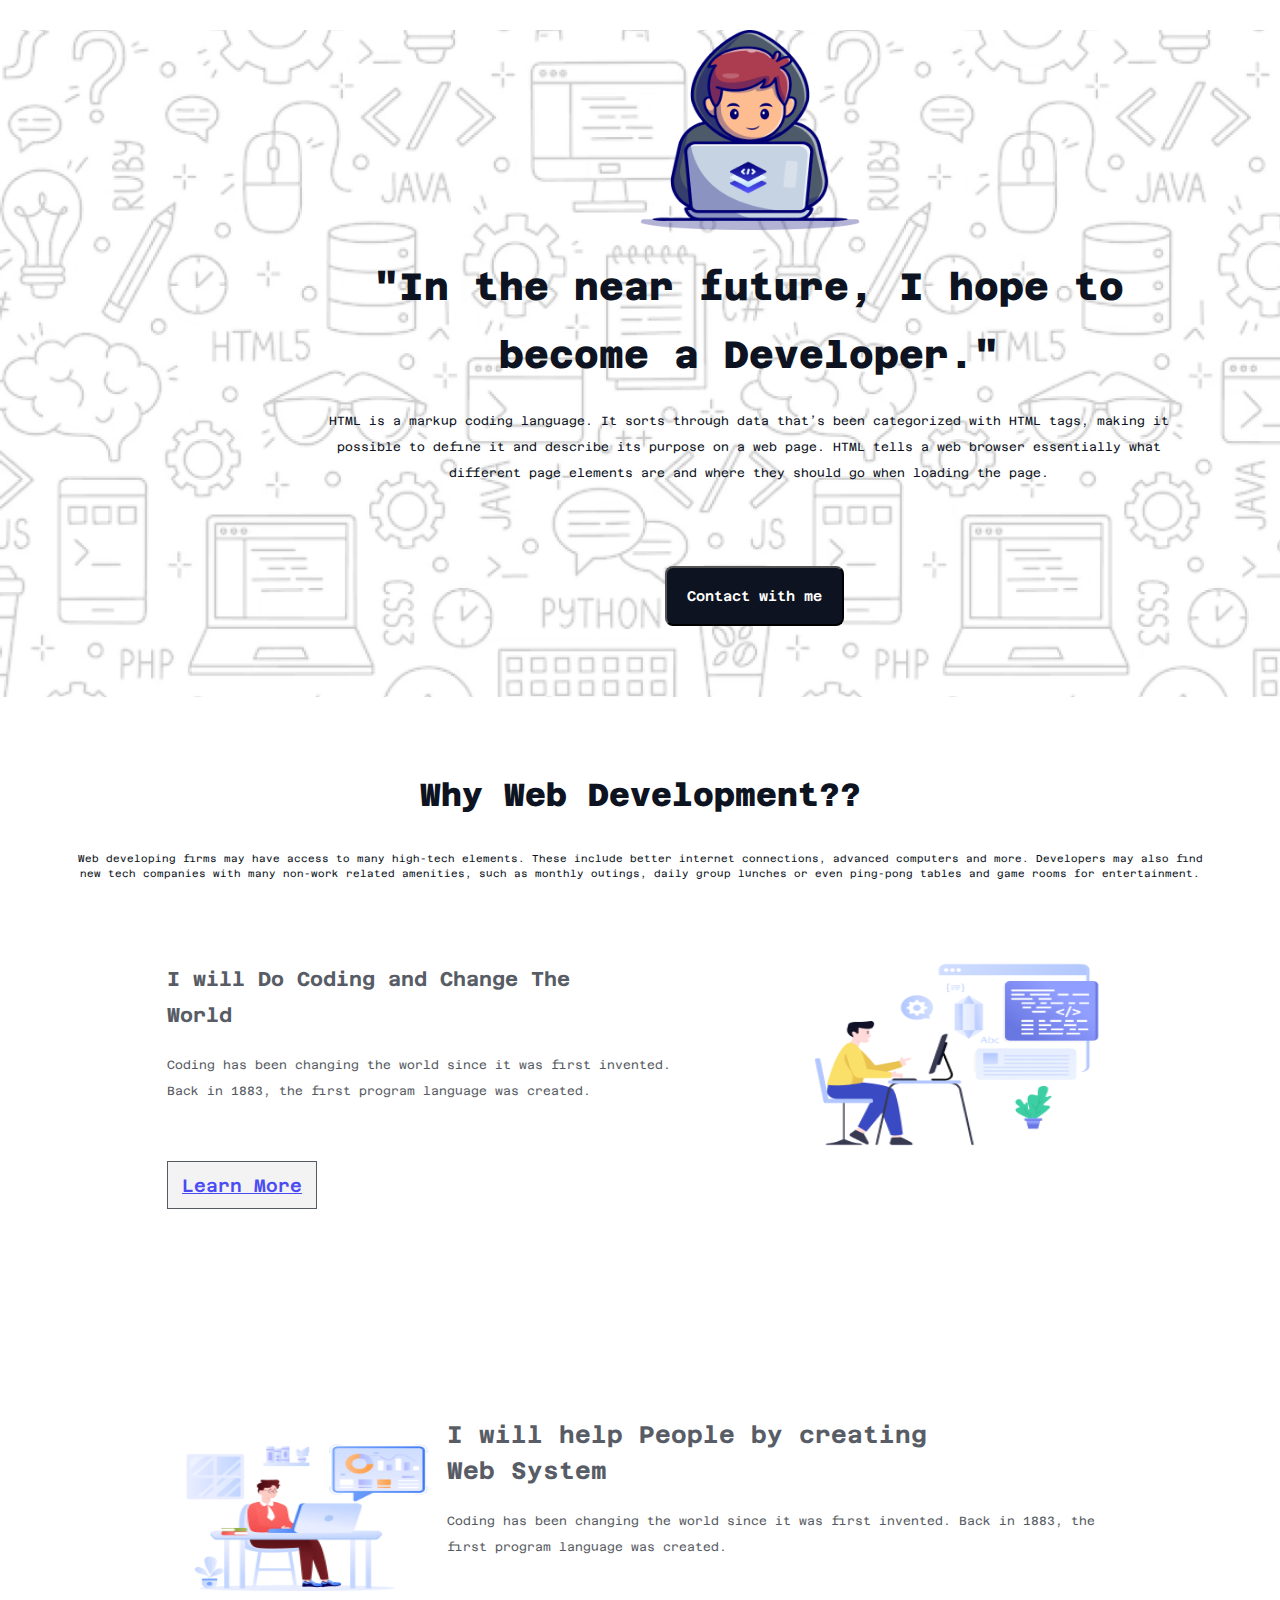
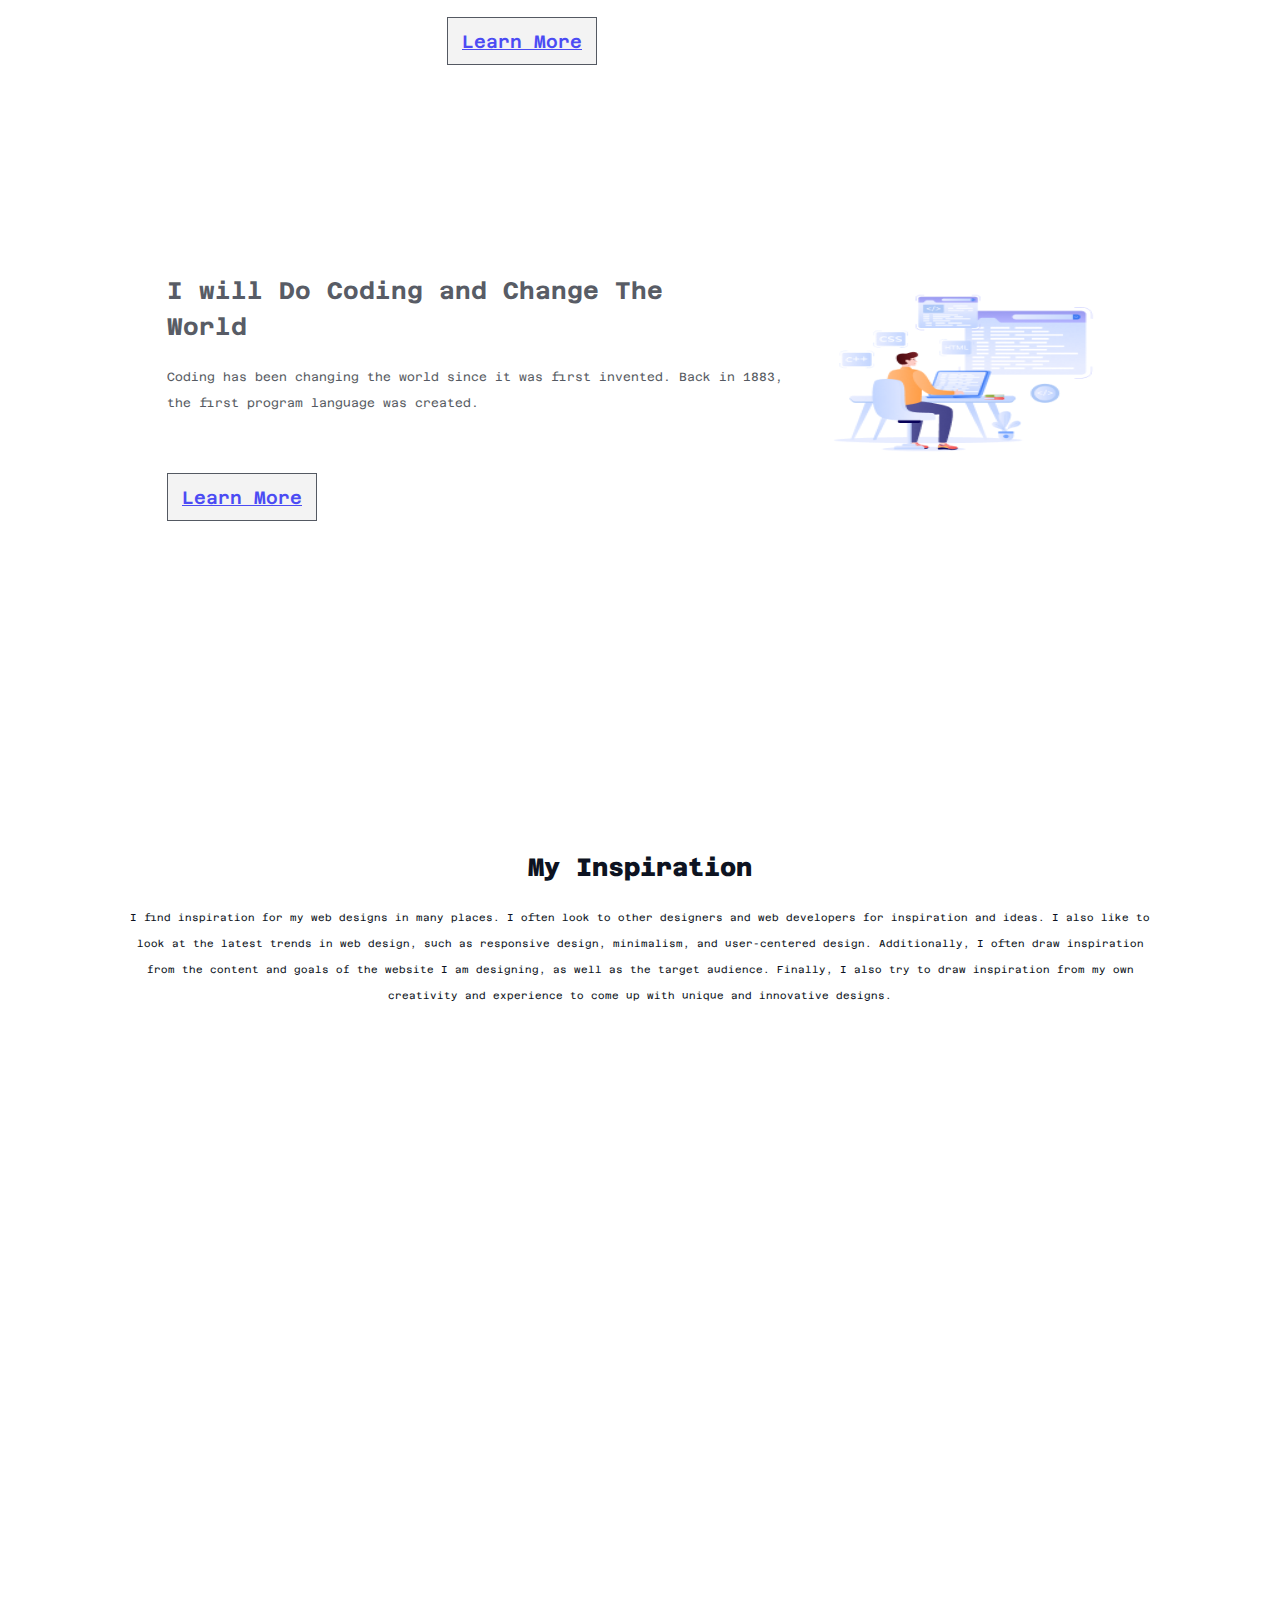
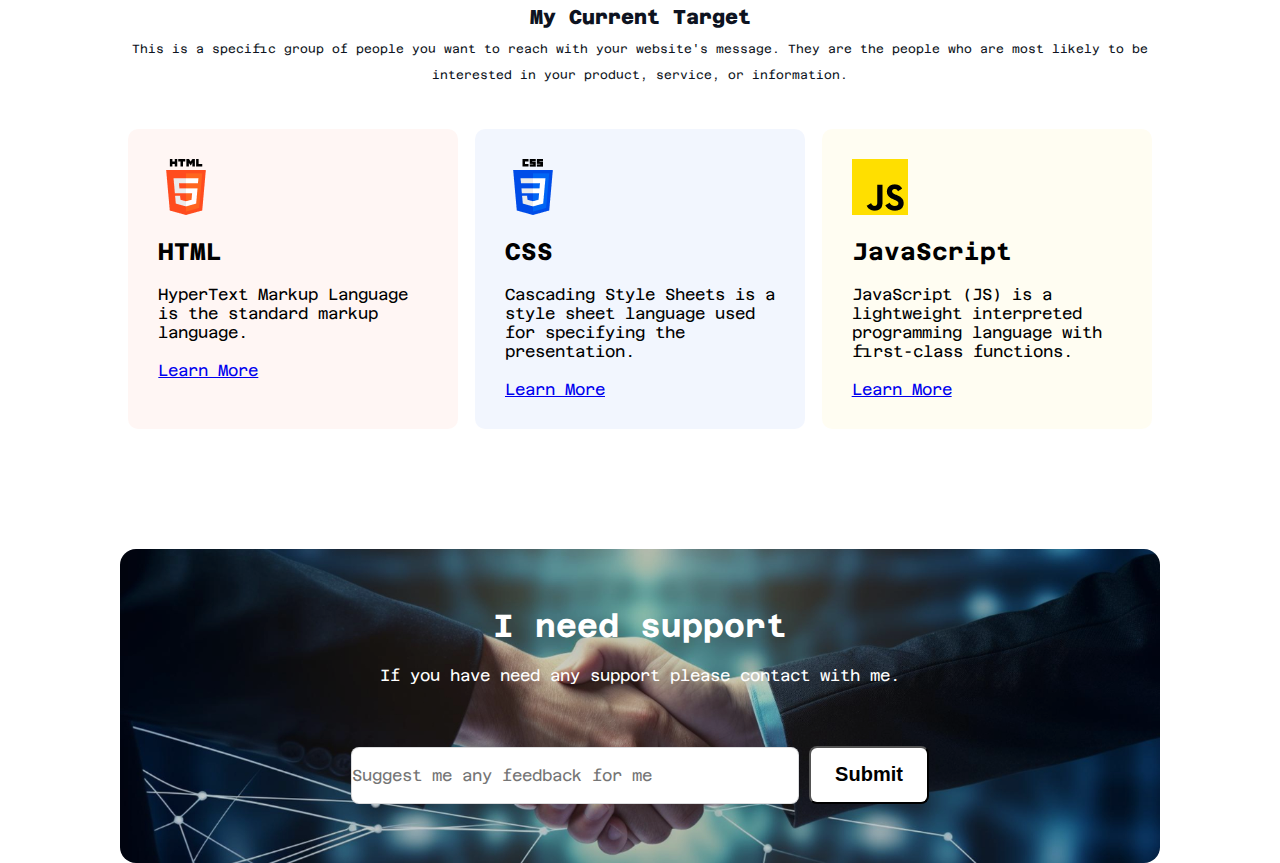
<file: index.html>
<!DOCTYPE html>
<html lang="en">
<head>
    <meta charset="UTF-8">
    <meta name="viewport" content="width=device-width, initial-scale=1.0">
    <title>Programmer</title>
    <link rel="stylesheet" href="./color.css">
</head>
<body>
    <header class="banner-container">
        <div class="banner-content">
            <img src="assets/Group.png" alt="Image is comming soon.">
            <br>
            <br>
            <h3>"In the near future, I hope to become a Developer."</h3>
            <br>
            <p>HTML is a markup coding language. It sorts through data that’s been categorized with HTML tags, making it possible to define it and describe its purpose on a web page. HTML tells a web browser essentially what different page elements are and where they should go when loading the page.</p>
            <button class="btn">Contact with me</button>
        </div>
    </header>

    <main>
        <section class="second-section-1">
            <div class="second-content-1">
                <br>
                <h1>Why Web Development??</h1>
                <br>
                <br>
                <p>Web developing firms may have access to many high-tech elements. These include better internet connections, advanced computers and more. Developers may also find new tech companies with many non-work related amenities, such as monthly outings, daily group lunches or even ping-pong tables and game rooms for entertainment.</p>
            </div>

            <div class="second-content-2">
                <div class="second-content-2-text">
                    <h3>I will Do Coding and Change The <br> World</h3>
                    <br>
                    <p>Coding has been changing the world since it was first invented.<br>Back in 1883, the first program language was created.
                    </p>
                    <br>
                    <br>
                    <br>
                    <button><a href="learn1.html">Learn More</a></button>
                </div>
                    <img id="image-01" src="./assets/Layer_1.png" alt="">
            </div>



            <div class="second-content-3">
                <div>
                    <img id="image-02" src="./assets/Group 3.png" alt="">
                </div>
                <div class="second-content-3-text">
                    <h3>I will help People by creating <br> Web System</h3>
                    <br>
                    <p>Coding has been changing the world since it was first invented. Back in 1883, the first program language was created.
                    </p>
                    <br>
                    <br>
                    <br>
                    <button><a href="./learn2.html">Learn More</a></button>
                </div>
        
            </div>



            <div class="second-content-4">
                <div class="second-content-4-text">
                    <h3>I will Do Coding and Change The <br> World</h3>
                    <br>
                    <p>Coding has been changing the world since it was first invented. Back in 1883, the first program language was created.
                    </p>
                    <br>
                    <br>
                    <br>
                    <button><a href="./learn3.html">Learn More</a></button>
                </div>
                <div class="image">
                    <img id="image-03" src="./assets/Group 4.png" alt="">
                </div>
            </div>
            <section class="third-section">
                <div>
                    <h2>My Inspiration</h2>
                    <br>
                    <p>I find inspiration for my web designs in many places. I often look to other designers and web developers for inspiration and ideas. I also like to look at the latest trends in web design, such as responsive design, minimalism, and user-centered design. Additionally, I often draw inspiration from the content and goals of the website I am designing, as well as the target audience. Finally, I also try to draw inspiration from my own creativity and experience to come up with unique and innovative designs.
                    </p>
                    <br>
                    <br>
                    <iframe class="video" width="850" height="400" src="https://www.youtube.com/embed/t4VR0wrnNQs?si=q6A-GbYHpYsm4Jnz" title="YouTube video player" frameborder="0" allow="accelerometer; autoplay; clipboard-write; encrypted-media; gyroscope; picture-in-picture; web-share" referrerpolicy="strict-origin-when-cross-origin" allowfullscreen></iframe>
                </div>
            </section>
             <section class="h2-p">
                <h2>My Current Target</h2>
                <p>This is a specific group of people you want to reach with your website's message. They are the people who are most likely to be interested in your product, service, or information.
                </p>
             </section>

            <section class="card-container">
                    <div class="card-html">
                        <img src="./assets/html.png" alt="">
                        <br>
                        <br>
                        <h2>HTML</h2>
                        <br>
                        <p>HyperText Markup Language is the standard markup language.</p>
                        <br>
                        <a href="./html.html">Learn More</a>
                    </div>
                    <div class="card-css">
                        <img src="./assets/css.png" alt="">
                        <br>
                        <br>
                        <h2>CSS</h2>
                        <br>
                        <p>Cascading Style Sheets is a style sheet language used for specifying the presentation.</p>
                        <br>
                        <a href="./css.html">Learn More</a>
                    </div>
                    <div class="card-js">
                        <img src="./assets/js.png" alt="">
                        <br>
                        <br>
                        <h2>JavaScript</h2>
                        <br>
                        <p>JavaScript (JS) is a lightweight interpreted programming language with first-class functions.</p>
                        <br>
                        <a href="./js.html">Learn More</a>
                    </div>
            </section>
            <section class="i-need-section">
                <div>
                    <h1>I need support</h1>
                    <br>
                    <p>If you have need any support please contact with me.</p>
                    <br>
                    <br>
                    <br>
                    <input id="comment" type="comment" placeholder="Suggest me any feedback for me">
                    <button>Submit</button>
                </div>
            </section>
    </main>

    <footer>
        
    </footer>
</body>
</html>
</file>
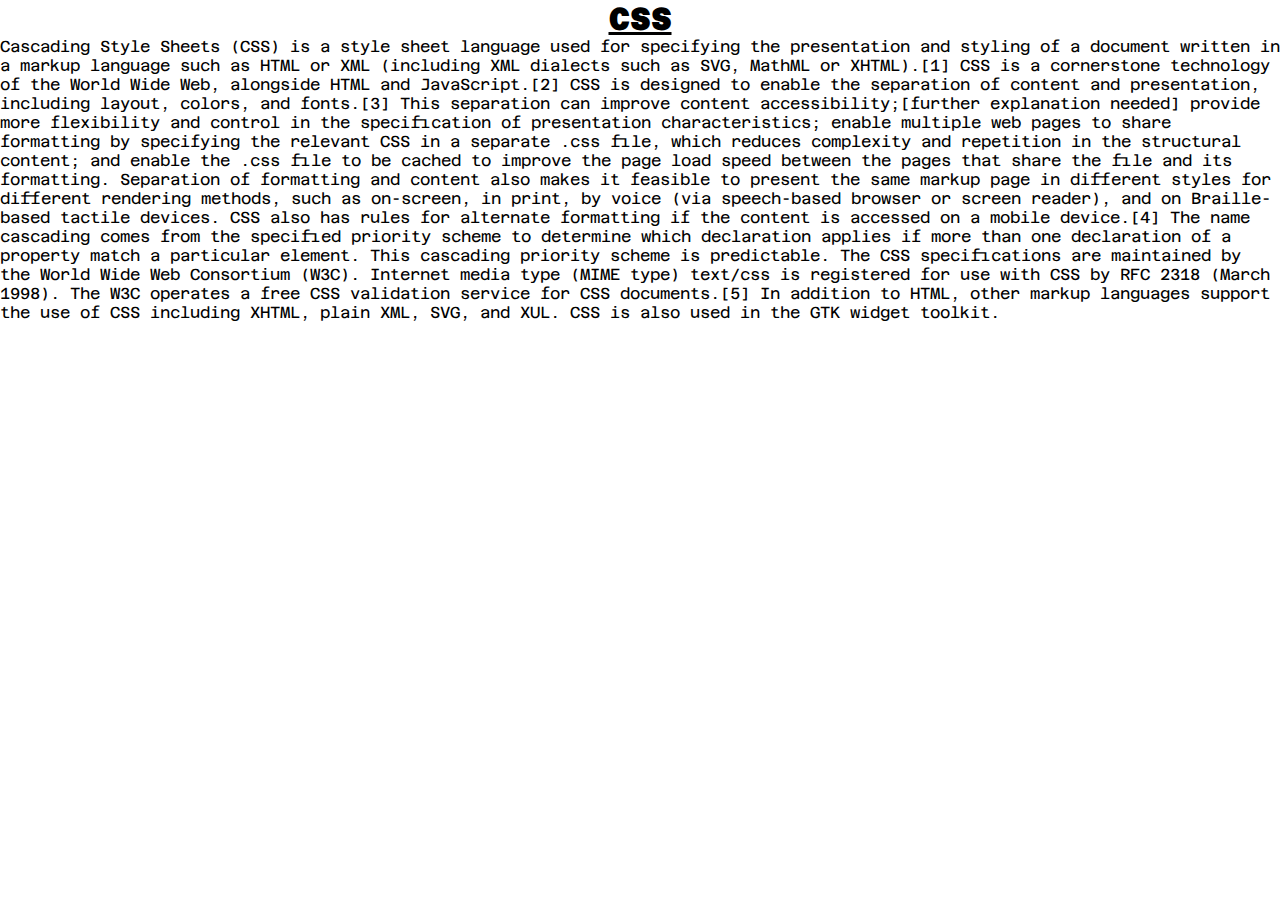
<file: css.html>
<!DOCTYPE html>
<html lang="en">
<head>
    <meta charset="UTF-8">
    <meta name="viewport" content="width=device-width, initial-scale=1.0">
    <title>CSS</title>
    <link rel="stylesheet" href="./color.css">
    <style>
        h1{
            text-align: center;
        }
    </style>
</head>
<body>
    <h1><b><u>CSS</u></b></h1>
    <p>Cascading Style Sheets (CSS) is a style sheet language used for specifying the presentation and styling of a document written in a markup language such as HTML or XML (including XML dialects such as SVG, MathML or XHTML).[1] CSS is a cornerstone technology of the World Wide Web, alongside HTML and JavaScript.[2]

        CSS is designed to enable the separation of content and presentation, including layout, colors, and fonts.[3] This separation can improve content accessibility;[further explanation needed] provide more flexibility and control in the specification of presentation characteristics; enable multiple web pages to share formatting by specifying the relevant CSS in a separate .css file, which reduces complexity and repetition in the structural content; and enable the .css file to be cached to improve the page load speed between the pages that share the file and its formatting.
        
        Separation of formatting and content also makes it feasible to present the same markup page in different styles for different rendering methods, such as on-screen, in print, by voice (via speech-based browser or screen reader), and on Braille-based tactile devices. CSS also has rules for alternate formatting if the content is accessed on a mobile device.[4]
        
        The name cascading comes from the specified priority scheme to determine which declaration applies if more than one declaration of a property match a particular element. This cascading priority scheme is predictable.
        
        The CSS specifications are maintained by the World Wide Web Consortium (W3C). Internet media type (MIME type) text/css is registered for use with CSS by RFC 2318 (March 1998). The W3C operates a free CSS validation service for CSS documents.[5]
        
        In addition to HTML, other markup languages support the use of CSS including XHTML, plain XML, SVG, and XUL. CSS is also used in the GTK widget toolkit.</p>
    
</body>
</html>
</file>
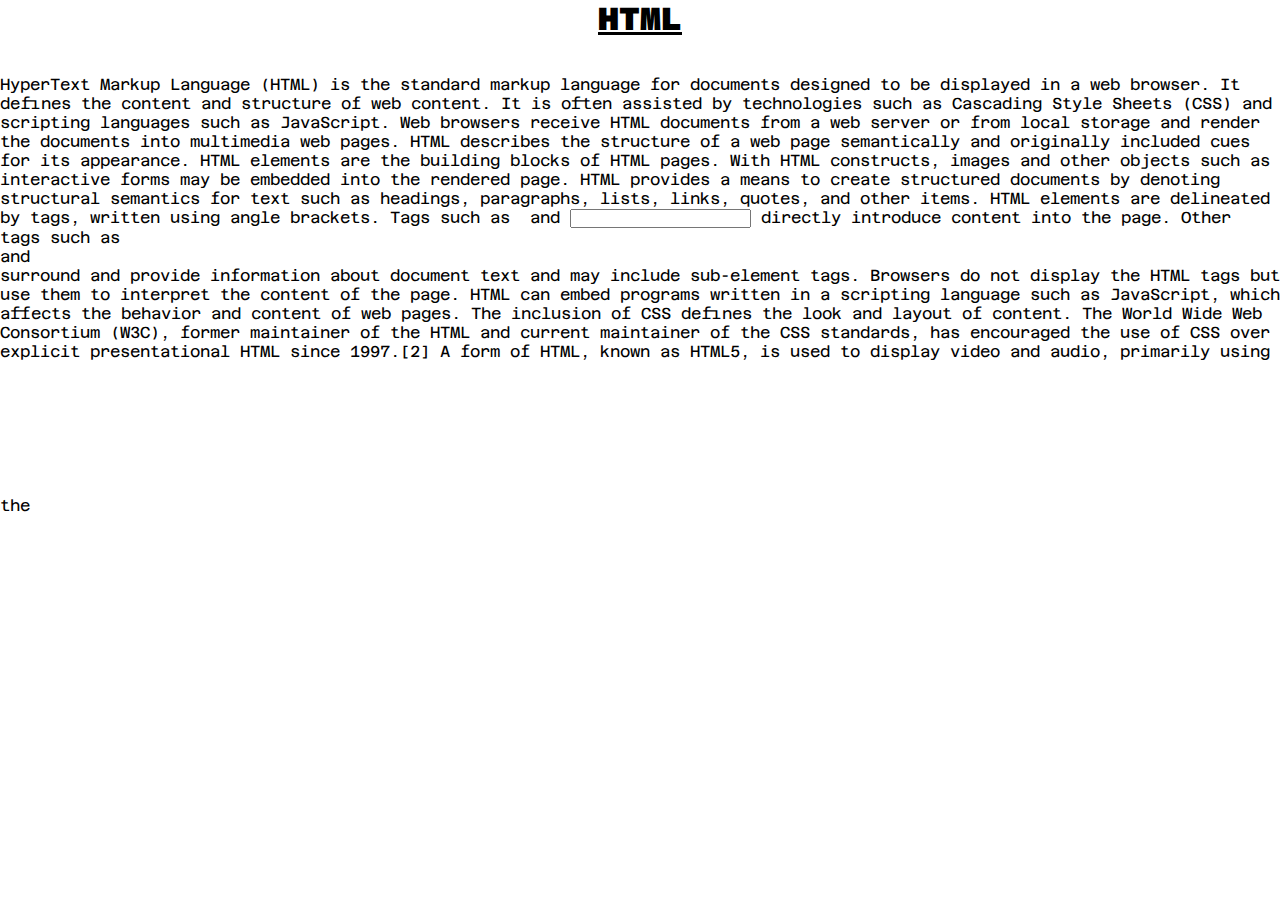
<file: html.html>
<!DOCTYPE html>
<html lang="en">
<head>
    <meta charset="UTF-8">
    <meta name="viewport" content="width=device-width, initial-scale=1.0">
    <title>HTML</title>
    <link rel="stylesheet" href="./color.css">
    <style>
        h1{
            text-align: center;
        }
    </style>
</head>
<body>
    <h1><b><u>HTML</u></b></h1>
    <br>
    <br>
    <p>HyperText Markup Language (HTML) is the standard markup language for documents designed to be displayed in a web browser. It defines the content and structure of web content. It is often assisted by technologies such as Cascading Style Sheets (CSS) and scripting languages such as JavaScript.

        Web browsers receive HTML documents from a web server or from local storage and render the documents into multimedia web pages. HTML describes the structure of a web page semantically and originally included cues for its appearance.
        
        HTML elements are the building blocks of HTML pages. With HTML constructs, images and other objects such as interactive forms may be embedded into the rendered page. HTML provides a means to create structured documents by denoting structural semantics for text such as headings, paragraphs, lists, links, quotes, and other items. HTML elements are delineated by tags, written using angle brackets. Tags such as <img> and <input> directly introduce content into the page. Other tags such as <p> and </p> surround and provide information about document text and may include sub-element tags. Browsers do not display the HTML tags but use them to interpret the content of the page.
        
        HTML can embed programs written in a scripting language such as JavaScript, which affects the behavior and content of web pages. The inclusion of CSS defines the look and layout of content. The World Wide Web Consortium (W3C), former maintainer of the HTML and current maintainer of the CSS standards, has encouraged the use of CSS over explicit presentational HTML since 1997.[2] A form of HTML, known as HTML5, is used to display video and audio, primarily using the <canvas> element, together with JavaScript.</p>
</body>
</html>
</file>
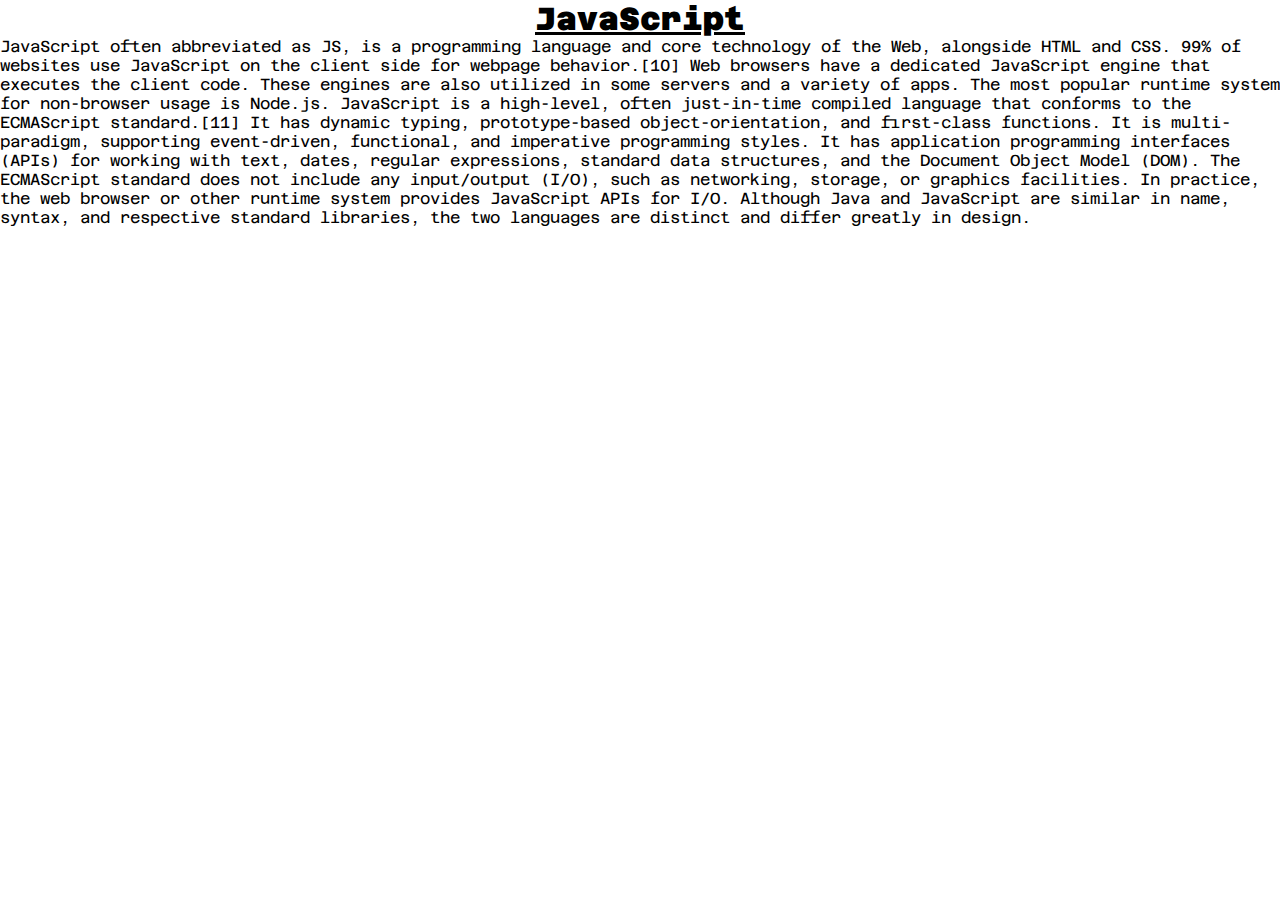
<file: js.html>
<!DOCTYPE html>
<html lang="en">
<head>
    <meta charset="UTF-8">
    <meta name="viewport" content="width=device-width, initial-scale=1.0">
    <title>JS</title>
    <link rel="stylesheet" href="./color.css">
    <style>
        h1{
            text-align: center;
        }
    </style>
</head>
<body>
    <h1><b><u>JavaScript</u></b></h1>
    <p>JavaScript often abbreviated as JS, is a programming language and core technology of the Web, alongside HTML and CSS. 99% of websites use JavaScript on the client side for webpage behavior.[10]

        Web browsers have a dedicated JavaScript engine that executes the client code. These engines are also utilized in some servers and a variety of apps. The most popular runtime system for non-browser usage is Node.js.
        
        JavaScript is a high-level, often just-in-time compiled language that conforms to the ECMAScript standard.[11] It has dynamic typing, prototype-based object-orientation, and first-class functions. It is multi-paradigm, supporting event-driven, functional, and imperative programming styles. It has application programming interfaces (APIs) for working with text, dates, regular expressions, standard data structures, and the Document Object Model (DOM).
        
        The ECMAScript standard does not include any input/output (I/O), such as networking, storage, or graphics facilities. In practice, the web browser or other runtime system provides JavaScript APIs for I/O.
        
        Although Java and JavaScript are similar in name, syntax, and respective standard libraries, the two languages are distinct and differ greatly in design.</p>
</body>
</html>
</file>
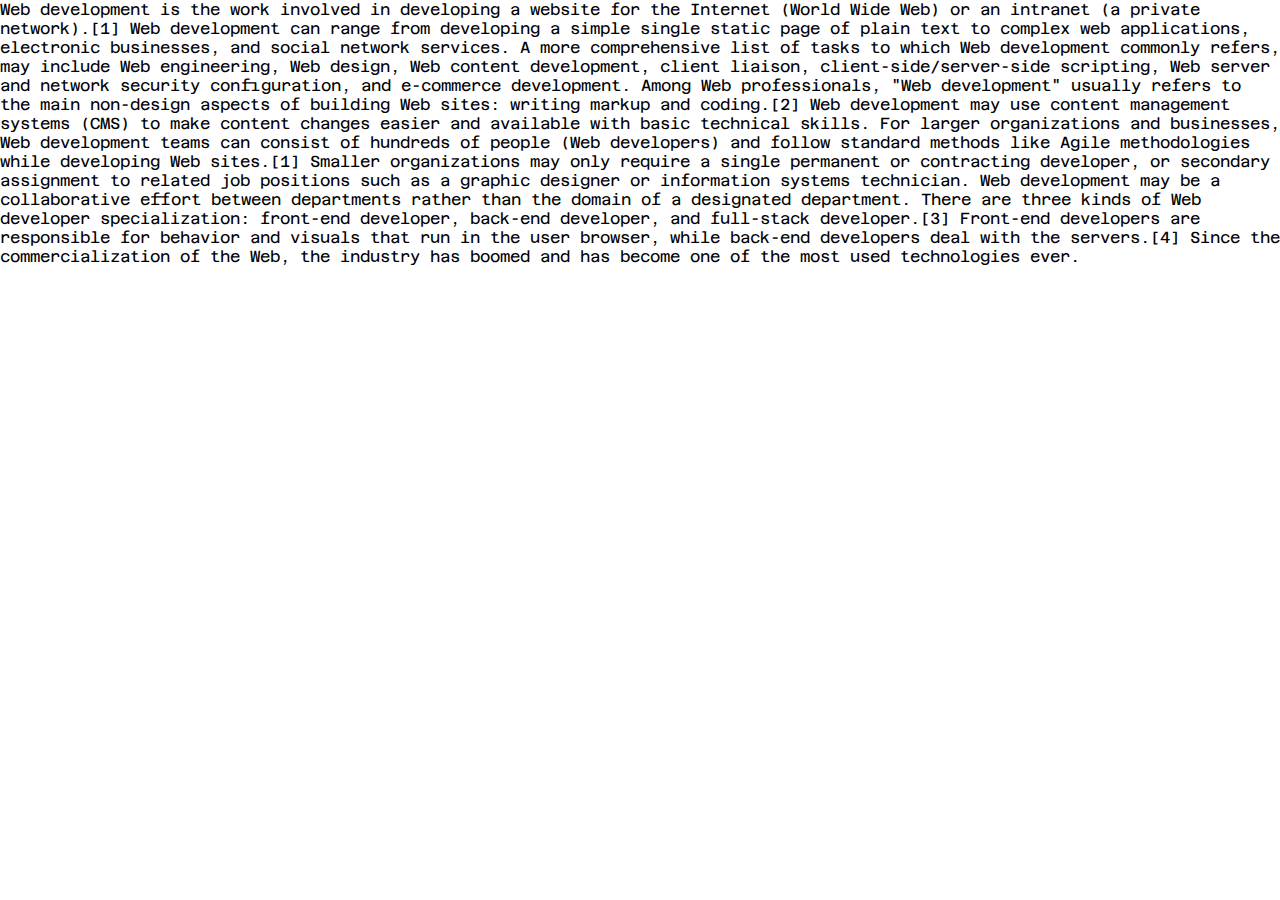
<file: learn2.html>
<!DOCTYPE html>
<html lang="en">
<head>
    <meta charset="UTF-8">
    <meta name="viewport" content="width=device-width, initial-scale=1.0">
    <title>Document</title>
    <link rel="stylesheet" href="./color.css">
</head>
<body>
    <P>Web development is the work involved in developing a website for the Internet (World Wide Web) or an intranet (a private network).[1] Web development can range from developing a simple single static page of plain text to complex web applications, electronic businesses, and social network services. A more comprehensive list of tasks to which Web development commonly refers, may include Web engineering, Web design, Web content development, client liaison, client-side/server-side scripting, Web server and network security configuration, and e-commerce development.

        Among Web professionals, "Web development" usually refers to the main non-design aspects of building Web sites: writing markup and coding.[2] Web development may use content management systems (CMS) to make content changes easier and available with basic technical skills.
        
        For larger organizations and businesses, Web development teams can consist of hundreds of people (Web developers) and follow standard methods like Agile methodologies while developing Web sites.[1] Smaller organizations may only require a single permanent or contracting developer, or secondary assignment to related job positions such as a graphic designer or information systems technician. Web development may be a collaborative effort between departments rather than the domain of a designated department. There are three kinds of Web developer specialization: front-end developer, back-end developer, and full-stack developer.[3] Front-end developers are responsible for behavior and visuals that run in the user browser, while back-end developers deal with the servers.[4] Since the commercialization of the Web, the industry has boomed and has become one of the most used technologies ever.</P>
</body>
</html>
</file>
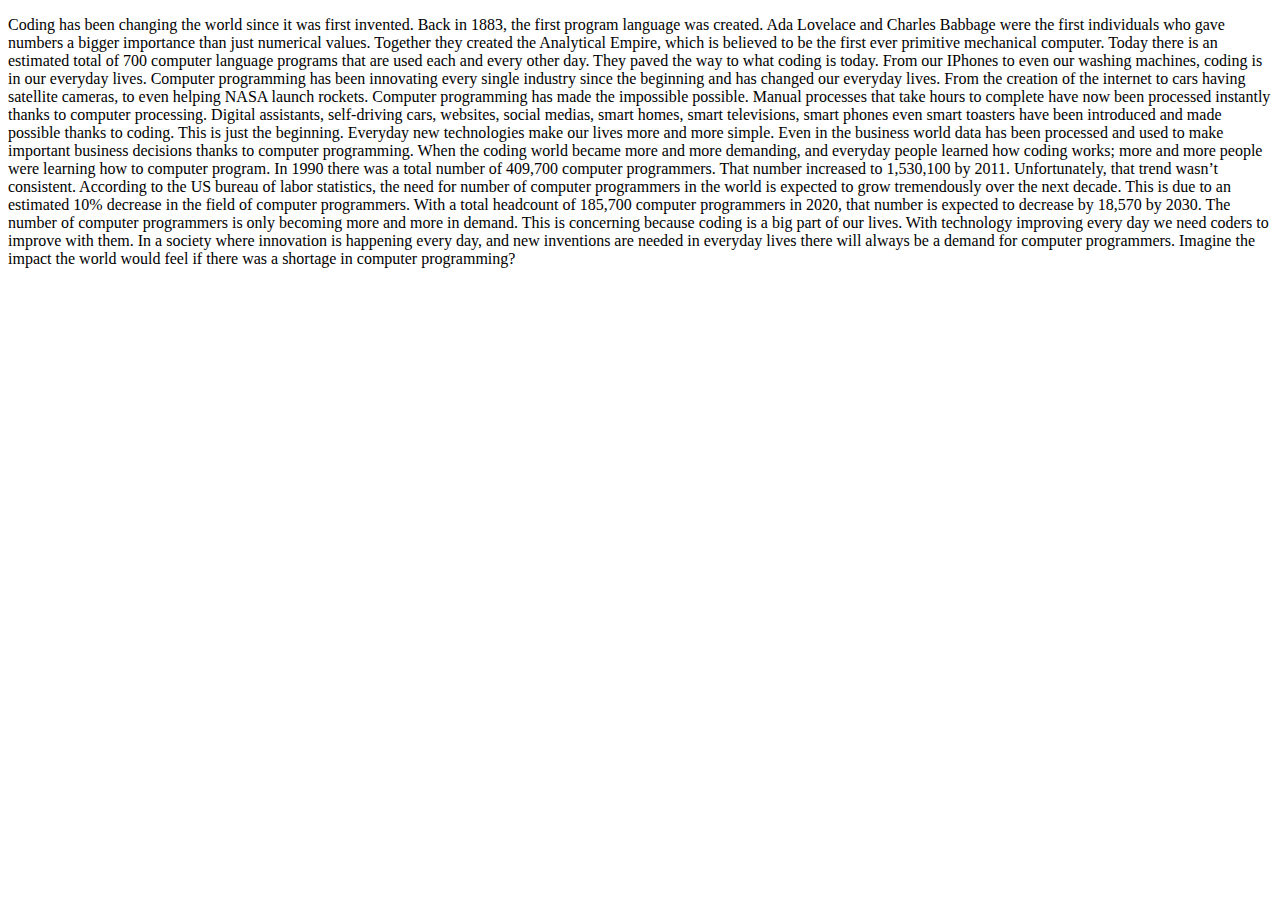
<file: learn3.html>
<!DOCTYPE html>
<html lang="en">
<head>
    <meta charset="UTF-8">
    <meta name="viewport" content="width=device-width, initial-scale=1.0">
    <title>Document</title>
</head>
<body>
    <p>Coding has been changing the world since it was first invented. Back in 1883, the first program language was created. Ada Lovelace and Charles Babbage were the first individuals who gave numbers a bigger importance than just numerical values. Together they created the Analytical Empire, which is believed to be the first ever primitive mechanical computer. Today there is an estimated total of 700 computer language programs that are used each and every other day.  They paved the way to what coding is today. From our IPhones to even our washing machines, coding is in our everyday lives. Computer programming has been innovating every single industry since the beginning and has changed our everyday lives. From the creation of the internet to cars having satellite cameras, to even helping NASA launch rockets. Computer programming has made the impossible possible. Manual processes that take hours to complete have now been processed instantly thanks to computer processing. Digital assistants, self-driving cars, websites, social medias, smart homes, smart televisions, smart phones even smart toasters have been introduced and made possible thanks to coding. This is just the beginning. Everyday new technologies make our lives more and more simple. Even in the business world data has been processed and used to make important business decisions thanks to computer programming. When the coding world became more and more demanding, and everyday people learned how coding works; more and more people were learning how to computer program. In 1990 there was a total number of 409,700 computer programmers. That number increased to 1,530,100 by 2011. Unfortunately, that trend wasn’t consistent. According to the US bureau of labor statistics, the need for number of computer programmers in the world is expected to grow tremendously over the next decade. This is due to an estimated 10% decrease in the field of computer programmers. With a total headcount of 185,700 computer programmers in 2020, that number is expected to decrease by 18,570 by 2030. The number of computer programmers is only becoming more and more in demand. This is concerning because coding is a big part of our lives. With technology improving every day we need coders to improve with them. In a society where innovation is happening every day, and new inventions are needed in everyday lives there will always be a demand for computer programmers. Imagine the impact the world would feel if there was a shortage in computer programming? </p>
</body>
</html>
</file>
<file: color.css>
@import url('https://fonts.googleapis.com/css2?family=Azeret+Mono:ital,wght@0,100..900;1,100..900&display=swap');

body{
    font-family: "Azeret Mono", monospace;
}

*{
    margin: 0;
    padding: 0;
}

/* First page css start */

.banner-container{
    width: 1510px;
    height: 667px;
    margin: 0 auto;
    background-image: url("assets/Hero-bg.png");
    background-repeat: no-repeat;
    background-position: center;
    background-size: cover;
    
}

.banner-content{
    width: 898px;
    height: 600px;
    margin: o auto;
    margin-top: 30px;
    margin-left: 300px;
    margin-right: 300px;
}

.banner-content img{
    width: 220px;
    height: 200px;
    margin-left: 340px;

}
.banner-content h3{
    color: rgb(13, 19, 33);
    font-family: Azeret Mono;
    font-size: 38px;
    font-weight: 800;
    line-height: 68px;
    letter-spacing: 0%;
    text-align: center;
}
.banner-content p{
    color: rgb(13, 19, 33);
    font-family: Azeret Mono;
    font-size: 12px;
    font-weight: 400;
    line-height: 26px;
    letter-spacing: 0%;
    text-align: center;
}
.btn{
    color: rgb(255, 255, 255);
    font-family: Azeret Mono;
    font-size: 14px;
    font-weight: 600;
    padding: 20px;
    text-align: center;
    border-radius: 8px;
    background: rgb(13, 19, 33);
    margin-left: 365px;
    margin-top: 80px;
}

/* First page css end */

/* why development section starts hare  */
.second-section-1{
    width: 1240px;
    height: 1550px;
    margin: 0 auto;
    margin-top: 60px;
}

.second-content-1 h1{
    color: rgb(13, 19, 33);
    font-family: Azeret Mono;
    font-size: 32px;
    font-weight: 800;
    line-height: 37px;
    letter-spacing: 0%;
    text-align: center;


}
.second-content-1 p{
    color: rgb(13, 19, 33);
    font-family: Azeret Mono;
    font-size: 10px;
    font-weight: 400;
    line-height: 15px;
    letter-spacing: 0%;
    text-align: center;
    margin-right: 50px;
    margin-left: 50px;
}

.second-content-2 {
      width: 946px;
      height: 336px;
      margin: 0 auto;
      margin-top: 40px;
      display: flex;
      justify-content: space-between;
      padding: 40px;

}
.second-content-2-text h3{
    color: rgba(13, 19, 33, 0.7);
    font-family: Azeret Mono;
    font-size: 20px;
    font-weight: 700;
    line-height: 36px;
    letter-spacing: 0%;
    text-align: left;
     
}
.second-content-2-text p{
    color: rgb(13, 19, 33);
    font-family: Azeret Mono;
    font-size: 12px;
    font-weight: 400;
    line-height: 26px;
    letter-spacing: 0%;
    text-align: left;
    opacity: 0.7;


}
.second-content-2-text button{
    color: rgb(13, 19, 33);
    font-family: Azeret Mono;
    font-size: 18px;
    font-weight: 600;
    line-height: 23px;
    letter-spacing: 0%;
    text-align: center;
    width: 150px;
    height: 48px;
    box-sizing: border-box;
    border: 1px solid rgb(13, 19, 33);
    opacity: 0.7;
}
#image-01{
    width: 300px;
    height: 200px;
}
.second-content-3 {
    width: 946px;
    height: 336px;
    margin: 0 auto;
    margin-top: 40px;
    display: flex;
    justify-content: space-between;
    padding: 40px;
}
#image-02{
    width: 280px;
    height: 200px;
}
.second-content-3-text h3{
    color: rgba(13, 19, 33, 0.7);
    font-family: Azeret Mono;
    font-size: 24px;
    font-weight: 700;
    line-height: 36px;
    letter-spacing: 0%;
    text-align: left;

}
.second-content-3-text p{
    color: rgb(13, 19, 33);
    font-family: Azeret Mono;
    font-size: 12px;
    font-weight: 400;
    line-height: 26px;
    letter-spacing: 0%;
    text-align: left;
    opacity: 0.7; 
}
.second-content-3-text button{
    color: rgb(13, 19, 33);
    font-family: Azeret Mono;
    font-size: 18px;
    font-weight: 600;
    line-height: 23px;
    letter-spacing: 0%;
    text-align: center;
    width: 150px;
    height: 48px;
    box-sizing: border-box;
    border: 1px solid rgb(13, 19, 33);
    opacity: 0.7;
}
.second-content-4 {
    width: 946px;
    height: 336px;
    margin: 0 auto;
    margin-top: 40px;
    display: flex;
    justify-content: space-between;
    padding: 40px;
}

.second-content-4-text h3{
    color: rgba(13, 19, 33, 0.7);
    font-family: Azeret Mono;
    font-size: 24px;
    font-weight: 700;
    line-height: 36px;
    letter-spacing: 0%;
    text-align: left;

}
.second-content-4-text p{
    color: rgb(13, 19, 33);
    font-family: Azeret Mono;
    font-size: 12px;
    font-weight: 400;
    line-height: 26px;
    letter-spacing: 0%;
    text-align: left;
    opacity: 0.7; 
}
.second-content-4-text button{
    color: rgb(13, 19, 33);
    font-family: Azeret Mono;
    font-size: 18px;
    font-weight: 600;
    line-height: 23px;
    letter-spacing: 0%;
    text-align: center;
    width: 150px;
    height: 48px;
    box-sizing: border-box;
    border: 1px solid rgb(13, 19, 33);
    opacity: 0.7;
}
#image-03{
    width: 300px;
    height: 200px;
}


/* why development section ends hare  */

/* third section starts hare */
.third-section{
    width: 1040px;
    height: 650px;
    margin: 0 auto;
    margin-top: 200px;
    
}
.third-section h2{
    color: rgb(13, 19, 33);
    font-family: Azeret Mono;
    font-size: 25px;
    font-weight: 800;
    line-height: 37px;
    letter-spacing: 0%;
    text-align: center;
    margin-top: 25px;
}

.third-section p{
    color: rgb(13, 19, 33);
    font-family: Azeret Mono;
    font-size: 10px;
    font-weight: 400;
    line-height: 26px;
    letter-spacing: 0%;
    text-align: center;
}
.video{
    border-radius: 16px;
    margin-left: 100px;
    margin-right: 100px;
}

/* third section ends hare */


/* card section starts hare */
.h2-p{
    width: 1040px;
    height: 80px;
    margin: 0 auto;
    margin-top: 100px;

}

.card-container{
    width: 1040px;
    height: 320px;
    margin: 0 auto;
    margin-top: 50px;
    display: flex;

}

.h2-p h2{
    color: rgb(13, 19, 33);
    font-family: Azeret Mono;
    font-size: 20px;
    font-weight: 800;
    line-height: 37px;
    letter-spacing: 0%;
    text-align: center;
}
.h2-p p{
    color: rgb(13, 19, 33);
    font-family: Azeret Mono;
    font-size: 12px;
    font-weight: 400;
    line-height: 26px;
    letter-spacing: 0%;
    text-align: center;
}
.card-html{
    width: 270px;
    height: 240px;
    margin-top: 20px;
    margin: 0 auto;
    border-radius: 10px;
    background: rgba(255, 76, 30, 0.05);
    padding: 30px;
    
}

.card-css{
    width: 270px;
    height: 240px;
    margin-top: 20px;
    margin: 0 auto;
    border-radius: 10px;
    background: rgba(0, 76, 232, 0.05);
    padding: 30px;
}
.card-js{
    width: 270px;
    height: 240px;
    margin-top: 20px;
    margin: 0 auto;
    border-radius: 10px;
    background: rgba(255, 223, 0, 0.05);
    padding: 30px;
}

/* card section ends hare */

/* i need section starts hare */

.i-need-section{
    width: 1040px;
    height: 314px;
    margin: 0 auto;
    margin-top: 100px;
    border-radius: 16px;
    background: rgba(0, 0, 0, 0.2),rgba(0, 0, 0, 0.2),rgba(0, 0, 0, 0.2),url(Email);
    background-image: url("./assets/handshake.jpg");
    background-color: rgba(0,0,0,0.2);
    background-position:center ;
    background-size: cover;
    background-repeat: no-repeat;
    background-blend-mode: overlay;
    display: flex;
    flex-direction: column;
    justify-content: center;
    align-items: center;
    margin-bottom: 30px;
}
.i-need-section h1{
    color: rgb(255, 255, 255);
    font-family: Azeret Mono;
    font-size: 32px;
    font-weight: 700;
    line-height: 36px;
    letter-spacing: 0%;
    text-align: center;
}
.i-need-section p{
    color: rgb(255, 255, 255);
    font-family: Azeret Mono;
    font-size: 16px;
    font-weight: 400;
    line-height: 26px;
    letter-spacing: 0%;
    text-align: center;
}

#comment{
    width: 448px;
    height: 57px;
    box-sizing: border-box;
    border: 1px solid rgba(13, 19, 33, 0.15);
    border-radius: 8px;
    background: rgb(255, 255, 255);
    color: rgba(13, 19, 33, 0.4);
    font-family: Azeret Mono;
    font-size: 16px;
    font-weight: 400;
    line-height: 19px;
    letter-spacing: 0%;
}
.i-need-section button{
    font-size: 20px;
    font-weight: 600;
    flex-direction: row;
    justify-content: center;
    align-items: center;
    width: 120px;
    height: 58px;
    border-radius: 8px;
    background: rgb(255, 255, 255);

}

/* i need section starts hare */
</file>
